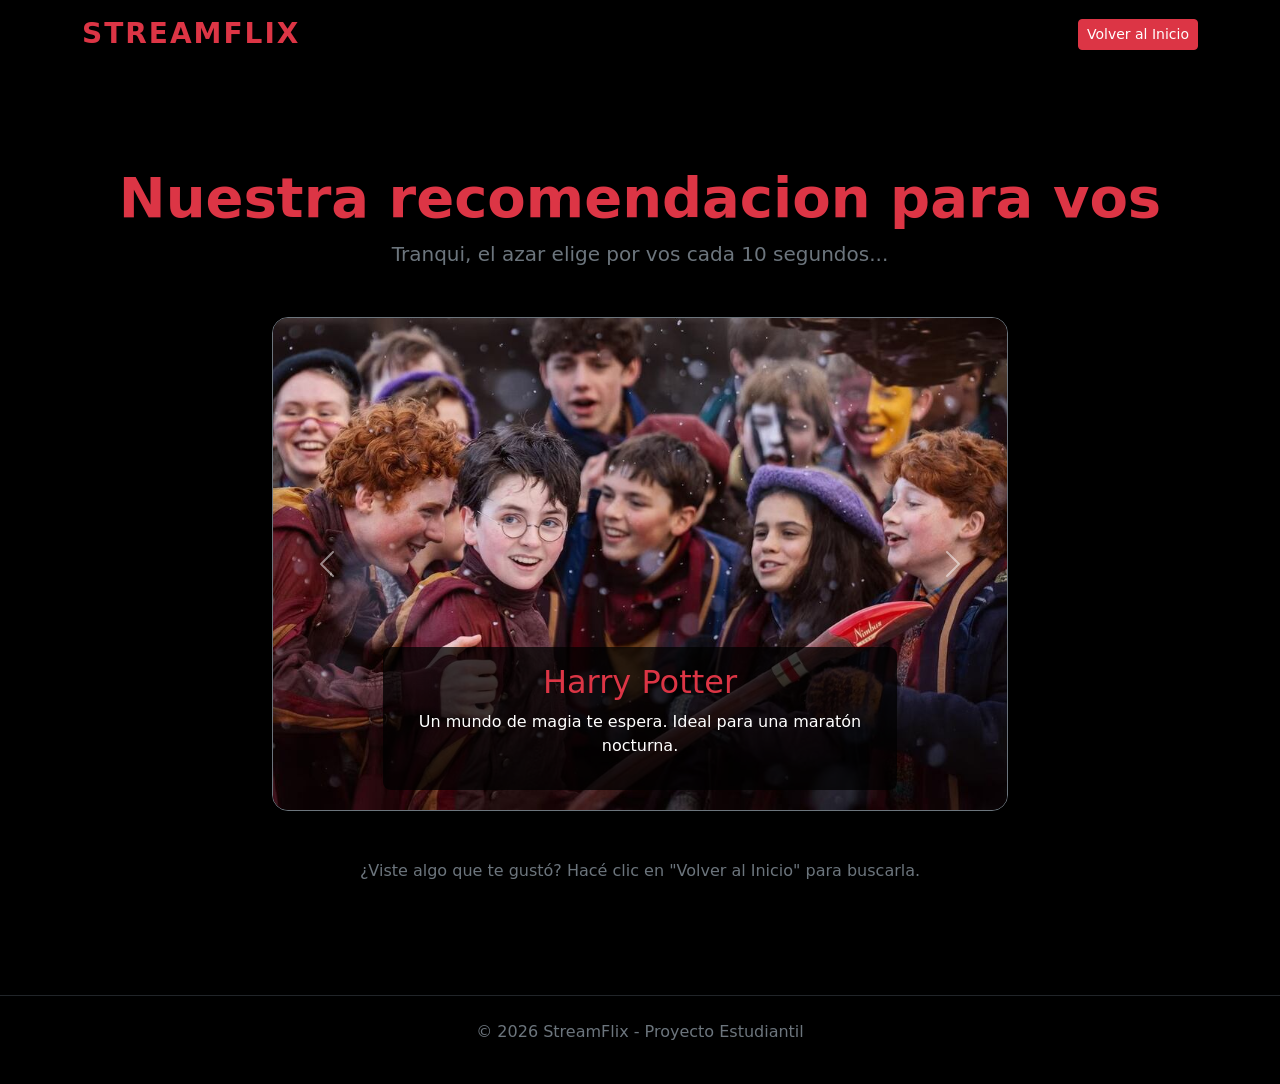
<file: pages/recomendacion-del-dia.html>
<!DOCTYPE html>
<html lang="es">
<head>
    <meta charset="UTF-8">
    <meta name="viewport" content="width=device-width, initial-scale=1.0">
    <title>Recomendaciones - StreamFlix</title>
    <link rel="icon" type="image.png" href="../asset/favicon.png">
    <link rel="stylesheet" href="../css/style.css">
    <!-- bootstrap -->
    <link href="https://cdn.jsdelivr.net/npm/bootstrap@5.3.3/dist/css/bootstrap.min.css" rel="stylesheet">
    <link rel="stylesheet" href="https://cdn.jsdelivr.net/npm/bootstrap-icons@1.11.3/font/bootstrap-icons.min.css">
</head>
<body class="bg-black text-white">

    <!-- NAVBAR -->
    <nav class="navbar navbar-expand-lg navbar-dark bg-black shadow mb-5">
        <div class="container">
            <a class="navbar-brand fw-bold text-danger fs-3" href="../index.html">STREAMFLIX</a>
            <a href="../index.html" class="btn btn-danger btn-sm">Volver al Inicio</a>
        </div>
    </nav>

    <main class="container py-5">
        <div class="text-center mb-5">
            <h1 class="display-4 fw-bold text-danger">Nuestra recomendacion para vos</h1>
            <p class="lead text-secondary">Tranqui, el azar elige por vos cada 10 segundos...</p>
        </div>

        <div class="row justify-content-center">
            <div class="col-md-8">
                <!-- carrusel de recomendacion lenta -->
                <div id="carouselRecomendacion" class="carousel slide carousel-fade shadow-lg" data-bs-ride="carousel">
                    <div class="carousel-inner rounded-4 border border-secondary">
                        
                        <!-- opcion 1: harry potter -->
                        <div class="carousel-item active" data-bs-interval="10000">
                            <img src="../asset/harry potter.jpg" class="d-block w-100" alt="Harry Potter" style="max-height: 500px; object-fit: cover;">
                            <div class="carousel-caption d-none d-md-block bg-black bg-opacity-75 p-3 rounded-3">
                                <h2 class="text-danger">Harry Potter</h2>
                                <p>Un mundo de magia te espera. Ideal para una maratón nocturna.</p>
                            </div>
                        </div>

                        <!-- opcion 2: interstellar -->
                        <div class="carousel-item" data-bs-interval="10000">
                            <img src="../asset/interstellar.png" class="d-block w-100" alt="Interstellar" style="max-height: 500px; object-fit: cover;">
                            <div class="carousel-caption d-none d-md-block bg-black bg-opacity-75 p-3 rounded-3">
                                <h2 class="text-danger">Interstellar</h2>
                                <p>Explorá los límites del tiempo y el espacio con esta obra maestra.</p>
                            </div>
                        </div>

                        <!-- Opcion 3: the batman -->
                        <div class="carousel-item" data-bs-interval="10000">
                            <img src="../asset/TheBatman.jpeg" class="d-block w-100" alt="The Batman" style="max-height: 500px; object-fit: cover;">
                            <div class="carousel-caption d-none d-md-block bg-black bg-opacity-75 p-3 rounded-3">
                                <h2 class="text-danger">The Batman</h2>
                                <p>Justicia y misterio en las sombras de Gotham.</p>
                            </div>
                        </div>

                    </div>

                    <!-- controles -->
                    <button class="carousel-control-prev" type="button" data-bs-target="#carouselRecomendacion" data-bs-slide="prev">
                        <span class="carousel-control-prev-icon"></span>
                    </button>
                    <button class="carousel-control-next" type="button" data-bs-target="#carouselRecomendacion" data-bs-slide="next">
                        <span class="carousel-control-next-icon"></span>
                    </button>
                </div>
            </div>
        </div>

        <div class="text-center mt-5">
            <p class="text-secondary">¿Viste algo que te gustó? Hacé clic en "Volver al Inicio" para buscarla.</p>
        </div>
    </main>

    <footer class="bg-black text-center py-4 mt-5 border-top border-dark">
        <p class="text-secondary">© 2026 StreamFlix - Proyecto Estudiantil</p>
    </footer>

    <!-- bootstrap JS  -->
    <script src="https://cdn.jsdelivr.net/npm/bootstrap@5.3.3/dist/js/bootstrap.bundle.min.js"></script>
</body>
</html>
</file>
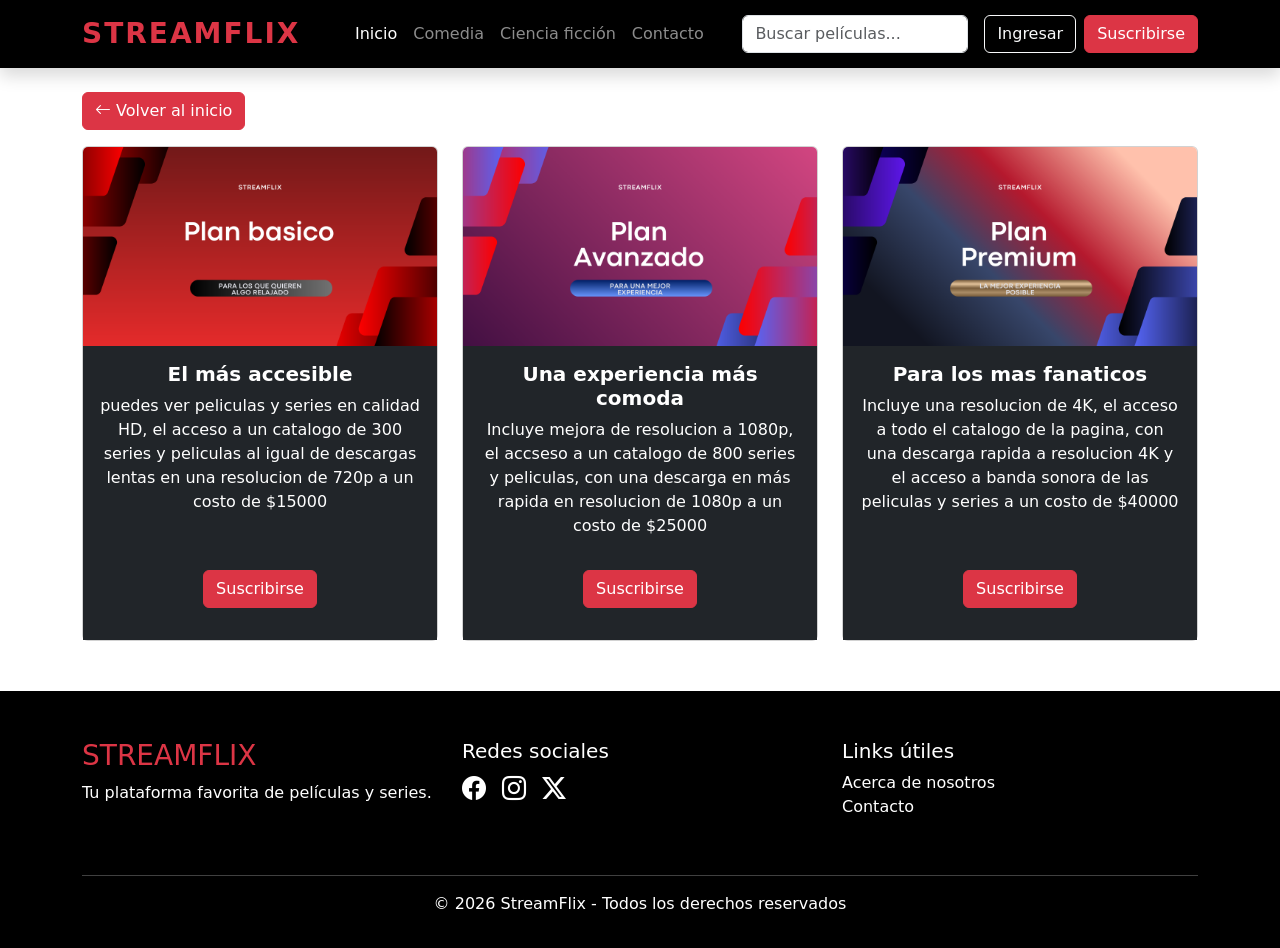
<file: pages/suscripcion.html>
<!DOCTYPE html>
<html lang="en">
<head>
    <meta charset="UTF-8">
    <meta name="viewport" content="width=device-width, initial-scale=1.0">
    <title>Document</title>
    <link rel="icon" type="image.png" href="/asset/favicon.png">
  <link rel="stylesheet" href="../css/style.css">

  <!-- Bootstrap -->
  <link
    href="https://cdn.jsdelivr.net/npm/bootstrap@5.3.3/dist/css/bootstrap.min.css"
    rel="stylesheet"
  >

  <!-- Bootstrap Icons -->
  <link
    rel="stylesheet"
    href="https://cdn.jsdelivr.net/npm/bootstrap-icons@1.11.3/font/bootstrap-icons.min.css"
  >
</head>
<body>
    <!-- ================= NAVBAR ================= -->
<header>
  <nav class="navbar navbar-expand-lg navbar-dark bg-black styky-top shadow">
    <div class="container">

      <!-- Logo -->
      <a class="navbar-brand fw-bold text-danger fs-3" href="#">
        STREAMFLIX
      </a>

      <!-- Botón responsive -->
      <button
        class="navbar-toggler"
        type="button"
        data-bs-toggle="collapse"
        data-bs-target="#menu"
      >
        <span class="navbar-toggler-icon"></span>
      </button>

      <!-- Menú -->
      <div class="collapse navbar-collapse" id="menu">

        <!-- Links -->
        <ul class="navbar-nav mx-auto mb-2 mb-lg-0">

          <li class="nav-item">
            <a class="nav-link active" href="#">
              Inicio
            </a>
          </li>

          <li class="nav-item">
            <a class="nav-link" href="./pages/categoria-comedia.html">
              Comedia
            </a>
          </li>

          <li class="nav-item">
            <a class="nav-link" href="./pages/categoria-cienciaficcion.html">
              Ciencia ficción
            </a>
          </li>

          <li class="nav-item">
            <a class="nav-link" href="./pages/contacto.html">
              Contacto
            </a>
          </li>

        </ul>

        <!-- Buscador -->
        <form class="d-flex me-3 mb-3 mb-lg-0">
          <input
            class="form-control"
            type="search"
            placeholder="Buscar películas..."
          >
        </form>

        <!-- Botones -->
        <div class="d-flex gap-2">

          <a
            href="./pages/login.html"
            class="btn btn-outline-light"
          >
            Ingresar
          </a>

          <a
            href="./pages/suscripcion.html"
            class="btn btn-danger"
          >
            Suscribirse
          </a>

        </div>

      </div>
    </div>
  </nav>
</header>
<main>
  <div class="container mt-4">
  <a href="../index.html" class="btn btn-danger">
    <i class="bi bi-arrow-left"></i> Volver al inicio
  </a>
</div>
    <div class="container mt-3 mb-3 text-center border-0" id="proximos-estrenos">
          <div class="row row-cols-1 row-cols-md-3 g-4">
            <div class="col">
              <div class="card h-100  ">
                <img
                  src="../asset/Plan basico.png"
                  class="card-img-top"
                  alt="Plan Basico'"
                />
                <div class="card-body d-flex flex-column bg-dark">
                  <h5 class="card-title text-white">El más accesible</h5>
                  <p class="card-text text-white">
                    puedes ver peliculas y series en calidad HD, el acceso a un catalogo de 300 series y peliculas al igual de descargas lentas en una resolucion de 720p a un costo de $15000
                  </p>
                  <div class="mt-auto text-center p-3">
                  <a href="#" class="btn btn-danger">
                Suscribirse
                </a></div>
                </div>
              </div>
            </div>
            <div class="col">
              <div class="card h-100">
                <img
                  src="../asset/Plan avanzado.png"
                  class="card-img-top"
                  alt="Plan Avanzado"
                />
                <div class="card-body d-flex flex-column bg-dark">
                  <h5 class="card-title text-white">Una experiencia más comoda</h5>
                  <p class="card-text text-white">
                    Incluye mejora de resolucion a 1080p, el accseso a un catalogo de 800 series y peliculas, con una descarga en más rapida en resolucion de 1080p a un costo de $25000
                  </p>
                  <div class="mt-auto text-center p-3">
                  <a href="#" class="btn btn-danger">
                Suscribirse
                </a></div>
                </div>
              </div>
            </div>
              
            <div class="col">
              <div class="card h-100 ">
                <img
                  src="../asset/Plan premium.png"
                  class="card-img-top"
                  alt="Plan premium"
                />
                <div class="card-body d-flex flex-column bg-dark ">
                  <h5 class="card-title text-white">Para los mas fanaticos</h5>
                  <p class="card-text text-white">
                   Incluye una resolucion de 4K, el acceso a todo el catalogo de la pagina, con una descarga rapida a resolucion 4K y el acceso a banda sonora de las peliculas y series a un costo de $40000
                  </p>
                  <div class="mt-auto p-3">
                  <a href="#"  class="btn btn-danger ">
                Suscribirse
                </a></div>
                </div>
              </div>
            </div>
          </div>
        </div>
</main>
 <!-- ================= FOOTER ================= -->

  <footer class="bg-black text-white pt-5 pb-3">

    <div class="container">

      <div class="row text-center text-md-start">

        <!-- Columna 1 -->
        <div class="col-md-4 mb-4">

          <h3 class="text-danger">
            STREAMFLIX
          </h3>

          <p>
            Tu plataforma favorita de películas y series.
          </p>

        </div>

        <!-- Columna 2 -->
        <div class="col-md-4 mb-4">

          <h5>
            Redes sociales
          </h5>

          <div class="d-flex gap-3 justify-content-center justify-content-md-start">

            <a href="#" class="text-white fs-4">
              <i class="bi bi-facebook"></i>
            </a>

            <a href="#" class="text-white fs-4">
              <i class="bi bi-instagram"></i>
            </a>

            <a href="#" class="text-white fs-4">
              <i class="bi bi-twitter-x"></i>
            </a>

          </div>

        </div>

        <!-- Columna 3 -->
        <div class="col-md-4 mb-4">

          <h5>
            Links útiles
          </h5>

          <ul class="list-unstyled">

            <li>
              <a
                href="./pages/nosotros.html"
                class="text-white text-decoration-none"
              >
                Acerca de nosotros
              </a>
            </li>

            <li>
              <a
                href="./pages/contacto.html"
                class="text-white text-decoration-none"
              >
                Contacto
              </a>
            </li>

          </ul>

        </div>

      </div>

      <hr>

      <p class="text-center">
        © 2026 StreamFlix - Todos los derechos reservados
      </p>

    </div>

  </footer>

  <!-- Bootstrap JS -->

  <script src="https://cdn.jsdelivr.net/npm/bootstrap@5.3.3/dist/js/bootstrap.bundle.min.js"></script>

  <!-- JS -->

  
</body>
</html>
</file>
<file: css/style.css>
:root{

    /* COLORES PRINCIPALES */
    --color-fondo: #141414;
    --color-fondo-secundario: #1f1f1f;
    --color-navbar: #000000;

    /* COLORES DE TEXTO */
    --color-texto: #ffffff;
    --color-texto-secundario: #b3b3b3;

    /* COLOR PRINCIPAL */
    --color-rojo: #e50914;

    /* BOTONES */
    --color-boton-hover: #ff1f1f;

    /* BORDES */
    --color-borde: #333333;

    /* INPUT */
    --color-input: #2b2b2b;

}
*{
  margin: 0;
  padding: 0;
  box-sizing: border-box;
}

body{
  background-color: #141414;
  font-family: Arial, Helvetica, sans-serif;
  color: white;
}

/* navbar */

.navbar{
  background-color: rgba(0,0,0,0.9) !important;
}

.navbar-brand{
  letter-spacing: 2px;
}

.nav-link{
  transition: 0.3s;
}

.nav-link:hover{
  color: #e50914 !important;
}

/* hero */

.hero{
  background-image: url("../asset/photo-.jpg");
  background-size: cover;
  background-position: center;
  height: 100vh;
  position: relative;
}

.hero-overlay {
    background: rgba(0,0,0,0.6);
    width: 100%;
    height: 100%;
    display: flex;
    align-items: center;
    position: relative; /* Clave */
    z-index: 1;
    pointer-events: none;
}
.hero-content {
    max-width: 700px;
    position: relative; /* Clave para el clic */
     z-index: 999;       
    pointer-events: auto;
    position: relative;

   
}
#heroCarousel {
    margin-top: 56px; 
}

.hero h1{
  font-size: 4rem;
}

.hero p{
  font-size: 1.2rem;
}

/* botones */

.btn-danger{
  background-color: #e50914;
  border: none;
  transition: none !important;
  position: relative;
  z-index: 100;
}

.btn-danger:hover{
  background-color: #b20710;

}

/* tarjetas peliculas */

.movie-card{
  overflow: hidden;
  transition: 0.3s;
  border-radius: 10px;
}

.movie-card:hover{
  transform: scale(1.05);
}

.movie-card img{
  height: 350px;
  object-fit: cover;
}

.card-title{
  font-weight: bold;
}

/* banner */

.premium-banner{
  background: linear-gradient(
    to right,
    #000000,
    #e50914
  );
}

/* =========================
   CATEGORÍAS
========================= */

.category-card{
  height: 300px;
  border-radius: 15px;
  overflow: hidden;
  position: relative;
  background-size: cover;
  background-position: center;
}

.comedy{
  background-image: url("../asset/photo-3.jpg");
}

.sci-fi{
  background-image: url("../asset/photo-5.jpg");
}

.category-overlay{
  width: 100%;
  height: 100%;
  background: rgba(0,0,0,0.5);

  display: flex;
  flex-direction: column;
  justify-content: center;
  align-items: center;

  gap: 15px;
}

.category-overlay h3{
  font-size: 2rem;
  font-weight: bold;
}

/* footer */

footer{
  margin-top: 50px;
}

footer a{
  transition: 0.3s;
}

footer a:hover{
  color: #e50914 !important;
}

/* formularios */

.form-control{
  border-radius: 8px;
}

.form-control:focus{
  box-shadow: none;
  border-color: #e50914;
}

/* responsive*/

@media(max-width: 992px){

  .hero{
    height: 80vh;
  }

  .hero h1{
    font-size: 3rem;
  }

}

@media(max-width: 768px){

  .hero{
    text-align: center;
    height: 70vh;
  }

  .hero-content{
    margin: auto;
    position: relative;
    z-index: 5;
  }

  .hero h1{
    font-size: 2.5rem;
  }

  .hero p{
    font-size: 1rem;
  }

  .movie-card img{
    height: 300px;
  }

}

@media(max-width: 576px){

  .hero h1{
    font-size: 2rem;
  }

  .hero{
    height: 65vh;
  }

  .category-card{
    height: 220px;
  }

}
/* 1. sscondemos el contenedor */
.info-desplegable {
    position: fixed;
    top: 0;
    left: 0;
    width: 100%;
    height: 100%;
    background: rgba(0, 0, 0, 0.85); /* Fondo oscuro traslúcido */
    display: none; /* oculto */
    z-index: 9999;
    align-items: center;
    justify-content: center;
}

/* 2. llama al id y lo muestra */
.info-desplegable:target {
    display: flex; /* aparece al presionar el boton*/
}

/* 3. estilo tarjeta blanca/oscura */
.info-contenido {
    background: #1f1f1f;
    width: 90%;
    max-width: 800px;
    border: 2px solid #e50914;
    border-radius: 15px;
    position: relative;
    overflow: hidden;
}

/* 4. boton cerrar */
.btn-cerrar {
    position: absolute;
    top: 10px;
    right: 20px;
    font-size: 30px;
    color: white;
    text-decoration: none;
}

.btn-cerrar:hover {
    color: #e50914;
}


/* Estilos modal cards */

.pelicula-modal {
  position: relative;
  height: 550px;
  border: none;
  overflow: hidden;

  background-size: cover;
  background-position: center;

  border-radius: 15px;
}

/* imágenes de cada modal */
.pelicula-interstellar {
  background-image: url("../asset/Interstellar-card.webp");
}

.pelicula-batman {
  background-image: url("../asset/Batman-modal.jpg");
}

.pelicula-avengers {
  background-image: url("../asset/avengers-modal.avif");
}

.pelicula-joker {
  background-image: url("../asset/joker-modal.avif");
}

/* capa oscura */
.overlay {
  position: absolute;
  inset: 0;

  background: linear-gradient(
    to right,
    rgba(0,0,0,0.9) 20%,
    rgba(0,0,0,0.4) 60%,
    rgba(0,0,0,0.2)
  );
}

/* contenido */
.contenido-modal {
  position: absolute;
  z-index: 2;

  bottom: 60px;
  left: 30px;

  max-width: 720px;

  color: white;
}

.titulo-pelicula {
  font-size: clamp(4rem, 7vw, 6rem);
  font-weight: bold;
  margin-bottom: 20px;
  line-height: 1;
  white-space: nowrap;
}

.tags {
  display: flex;
  flex-wrap: wrap;
  gap: 10px;
  margin-bottom: 20px;
}

.tags span {
  background-color: rgba(255,255,255,0.2);
  padding: 5px 10px;
  border-radius: 5px;
}

.descripcion {
  font-size: 1.1rem;
  margin-bottom: 25px;
  max-width: 580px;
}

/* botón cerrar */
.cerrar-modal {
  position: absolute;
  top: 20px;
  right: 20px;
  z-index: 3;
}

/* responsive modal */
@media (max-width: 576px) {
  .modal-dialog {
    margin: 10px;
  }

  .pelicula-modal {
    height: auto;
    max-height: 90vh;
    overflow-y: auto;
    overflow-x: hidden;
    border-radius: 10px;
  }

  .overlay {
    background: linear-gradient(
      to bottom,
      rgba(0,0,0,0.55),
      rgba(0,0,0,0.9)
    );
  }

  .contenido-modal {
    position: relative;
    bottom: auto;
    left: auto;

    max-width: 100%;
    padding: 90px 20px 30px;
  }

  .titulo-pelicula {
    font-size: clamp(2.2rem, 13vw, 3.4rem);
    white-space: normal;
    word-break: break-word;
  }

  .tags {
    gap: 6px;
  }

  .tags span {
    font-size: 0.8rem;
  }

  .descripcion {
    max-width: 100%;
    font-size: 0.95rem;
  }
}
</file>
